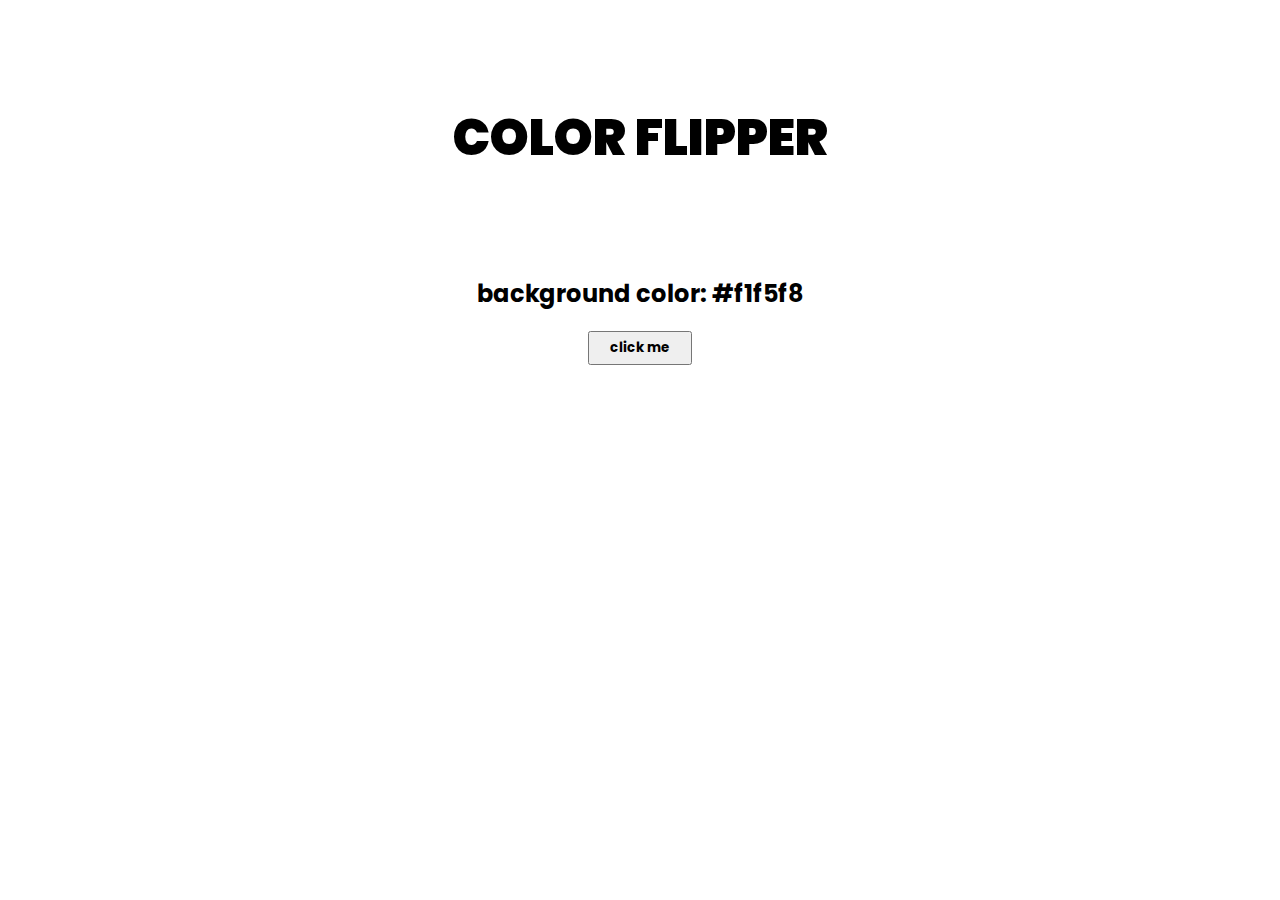
<file: color/index.html>
<!DOCTYPE html>
<html lang="en">
<head>
    <meta charset="UTF-8">
    <meta http-equiv="X-UA-Compatible" content="IE=edge">
    <meta name="viewport" content="width=device-width, initial-scale=1.0">
    <title>Color Flipper</title>
    <link rel="stylesheet" href="style.css"/>
</head>
<body>
    <nav>
        <div class="nav-center">
            <h4>COLOR FLIPPER</h4>
        </div>
    </nav>

    <main>
       <div class="container">
           <h2>background color: <span class="color">
               #f1f5f8
           </span></h2>
         <button class="btn btn-hero" id="btn">click me</button>  
       </div> 
    </main>



    <script src="script.js"></script>
</body>
</html>
</file>
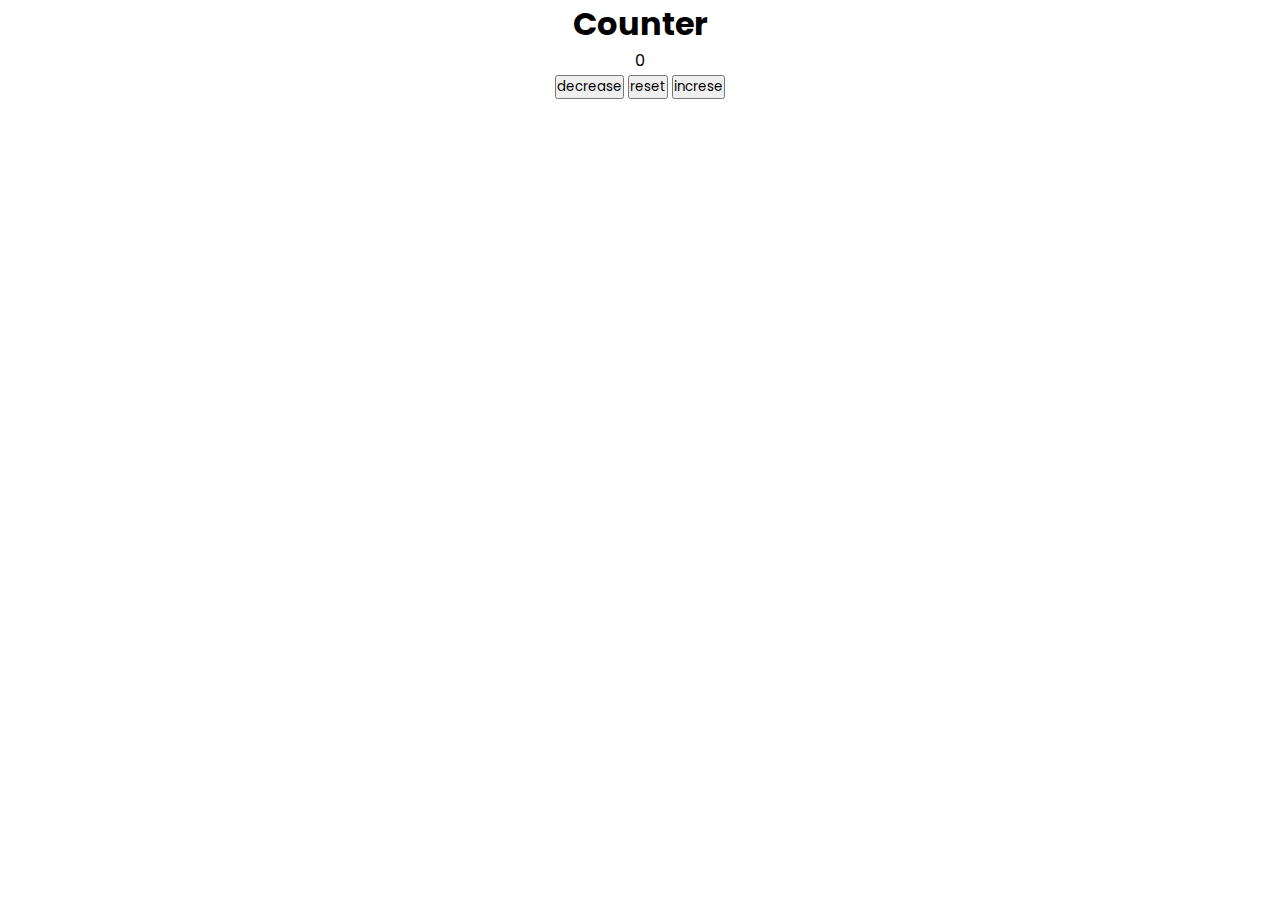
<file: counter/index.html>
<!DOCTYPE html>
<html lang="en">
<head>
    <meta charset="UTF-8">
    <meta http-equiv="X-UA-Compatible" content="IE=edge">
    <meta name="viewport" content="width=device-width, initial-scale=1.0">
    <title>Counter</title>
    <link rel="stylesheet" href="style.css">
</head>
<body>
    <main>
        <div class="container">
            <h1>Counter</h1>
            <span id="span">0</span>
            <div class="button-container">
                <button class="btn-derease">decrease</button>
                <button class="btn-reset">reset</button>
                <button class="btn-increse">increse</button>
            </div>
        </div>
    </main>




    
    <script src="app.js"></script>
</body>
</html>
</file>
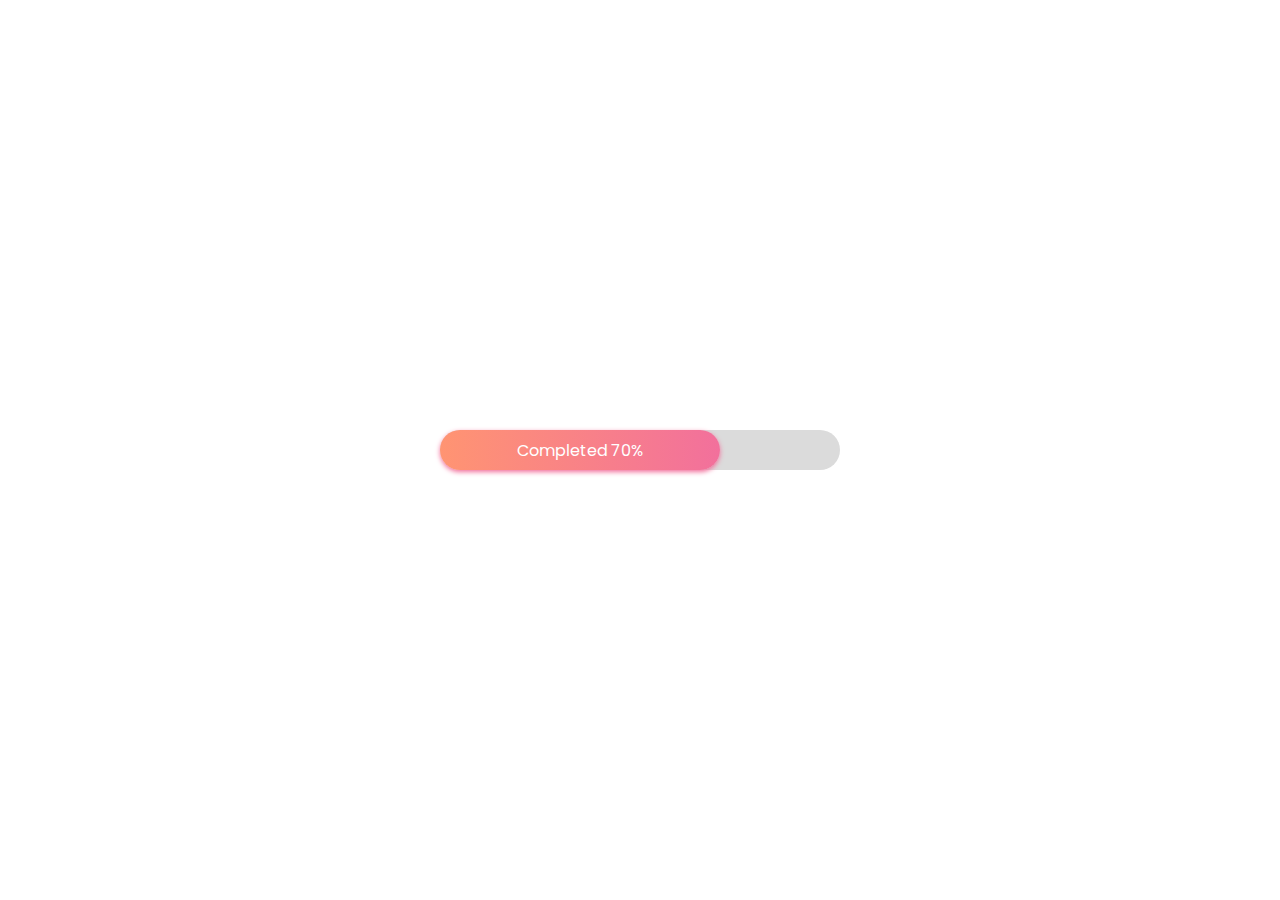
<file: custom_bar/index.html>
<!DOCTYPE html>
<html lang="en">
<head>
    <meta charset="UTF-8">
    <meta http-equiv="X-UA-Compatible" content="IE=edge">
    <meta name="viewport" content="width=device-width, initial-scale=1.0">
    <title>Custom Bar</title>
    <link rel="stylesheet" href="style.css">
</head>
<body>
    

<div class="progress">
<div class="progress-done" data-done="70">
   Completed 70%
</div>
</div>



    <script src="script.js"></script>
</body>
</html>
</file>
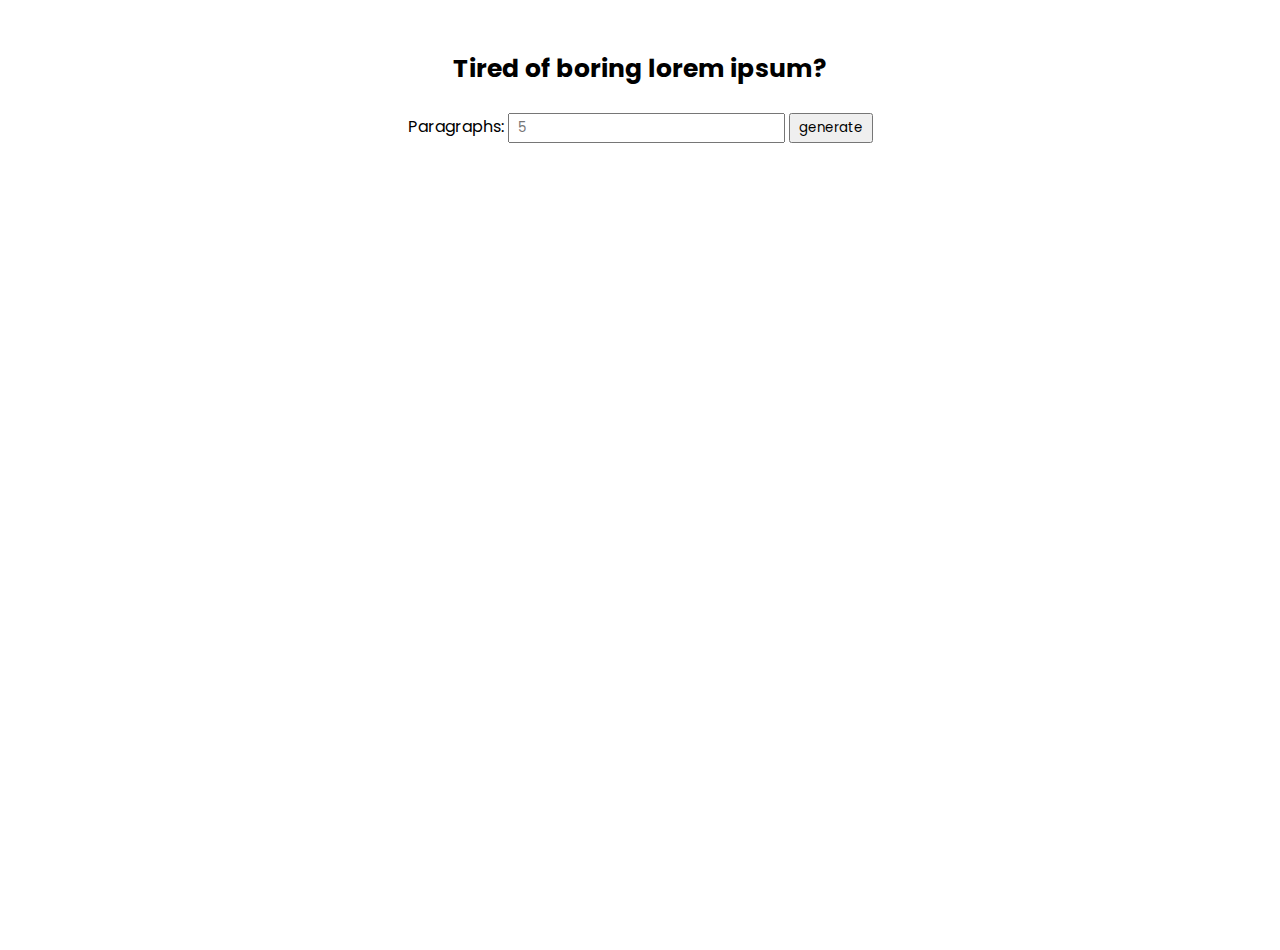
<file: lorem_ipsum/index.html>
<!DOCTYPE html>
<html lang="en">
<head>
    <meta charset="UTF-8">
    <meta http-equiv="X-UA-Compatible" content="IE=edge">
    <meta name="viewport" content="width=device-width, initial-scale=1.0">
    <title>Lorem Ipsum</title>
    <link rel="stylesheet" href="style.css">
</head>
<body>
    
<section class="section-center">
    <h3>Tired of boring lorem ipsum?</h3>
    <form class="lorem-form">
        <label for="amount">Paragraphs:</label>
        <input type="number" name="amount" id="amount" placeholder="5">
        <button type="submit" class="btn">generate</button>
    </form>
    <article class="lorem-text">
        
    </article>
</section>





    <script src="./app.js"></script>
</body>
</html>
</file>
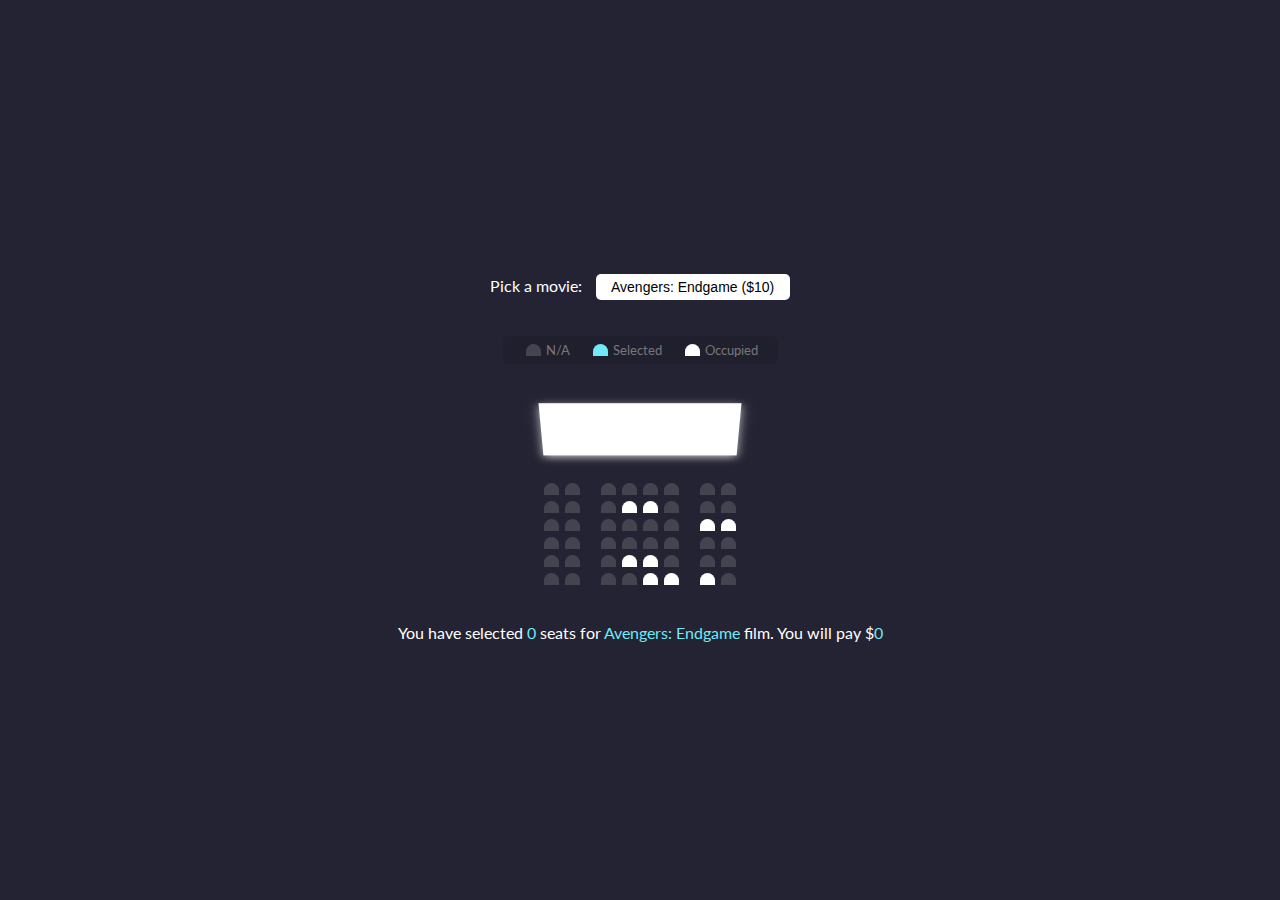
<file: Movie_Seat_Booking_App/index.html>
<!DOCTYPE html>
<html lang="en">
  <head>
    <meta charset="UTF-8" />
    <meta name="viewport" content="width=device-width, initial-scale=1.0" />
    <meta http-equiv="X-UA-Compatible" content="ie=edge" />
    <link rel="stylesheet" href="style.css" />
    <title>Movie Seat Booking</title>
  </head>
  <body>
    <div class="movie-container">
      <label>Pick a movie:</label>
      <select id="movie">
        <option value="10">Avengers: Endgame ($10)</option>
        <option value="12">Joker ($12)</option>
        <option value="8">Toy Story 4 ($8)</option>
        <option value="9">The Lion King ($9)</option>
      </select>
    </div>

    <ul class="showcase">
      <li>
        <div class="seat"></div>
        <small>N/A</small>
      </li>
      <li>
        <div class="seat selected"></div>
        <small>Selected</small>
      </li>
      <li>
        <div class="seat occupied"></div>
        <small>Occupied</small>
      </li>
    </ul>

    <div class="container">
      <div class="screen"></div>

      <div class="row">
        <div class="seat"></div>
        <div class="seat"></div>
        <div class="seat"></div>
        <div class="seat"></div>
        <div class="seat"></div>
        <div class="seat"></div>
        <div class="seat"></div>
        <div class="seat"></div>
      </div>
      <div class="row">
        <div class="seat"></div>
        <div class="seat"></div>
        <div class="seat"></div>
        <div class="seat occupied"></div>
        <div class="seat occupied"></div>
        <div class="seat"></div>
        <div class="seat"></div>
        <div class="seat"></div>
      </div>
      <div class="row">
        <div class="seat"></div>
        <div class="seat"></div>
        <div class="seat"></div>
        <div class="seat"></div>
        <div class="seat"></div>
        <div class="seat"></div>
        <div class="seat occupied"></div>
        <div class="seat occupied"></div>
      </div>
      <div class="row">
        <div class="seat"></div>
        <div class="seat"></div>
        <div class="seat"></div>
        <div class="seat"></div>
        <div class="seat"></div>
        <div class="seat"></div>
        <div class="seat"></div>
        <div class="seat"></div>
      </div>
      <div class="row">
        <div class="seat"></div>
        <div class="seat"></div>
        <div class="seat"></div>
        <div class="seat occupied"></div>
        <div class="seat occupied"></div>
        <div class="seat"></div>
        <div class="seat"></div>
        <div class="seat"></div>
      </div>
      <div class="row">
        <div class="seat"></div>
        <div class="seat"></div>
        <div class="seat"></div>
        <div class="seat"></div>
        <div class="seat occupied"></div>
        <div class="seat occupied"></div>
        <div class="seat occupied"></div>
        <div class="seat"></div>
      </div>
    </div>

    <p class="text">
      You have selected <span id="count">0</span> seats for <span id="film">...</span> film. You will pay $<span
        id="total"
        >0</span
      >
    </p>

    <script src="script.js"></script>
  </body>
</html>
</file>
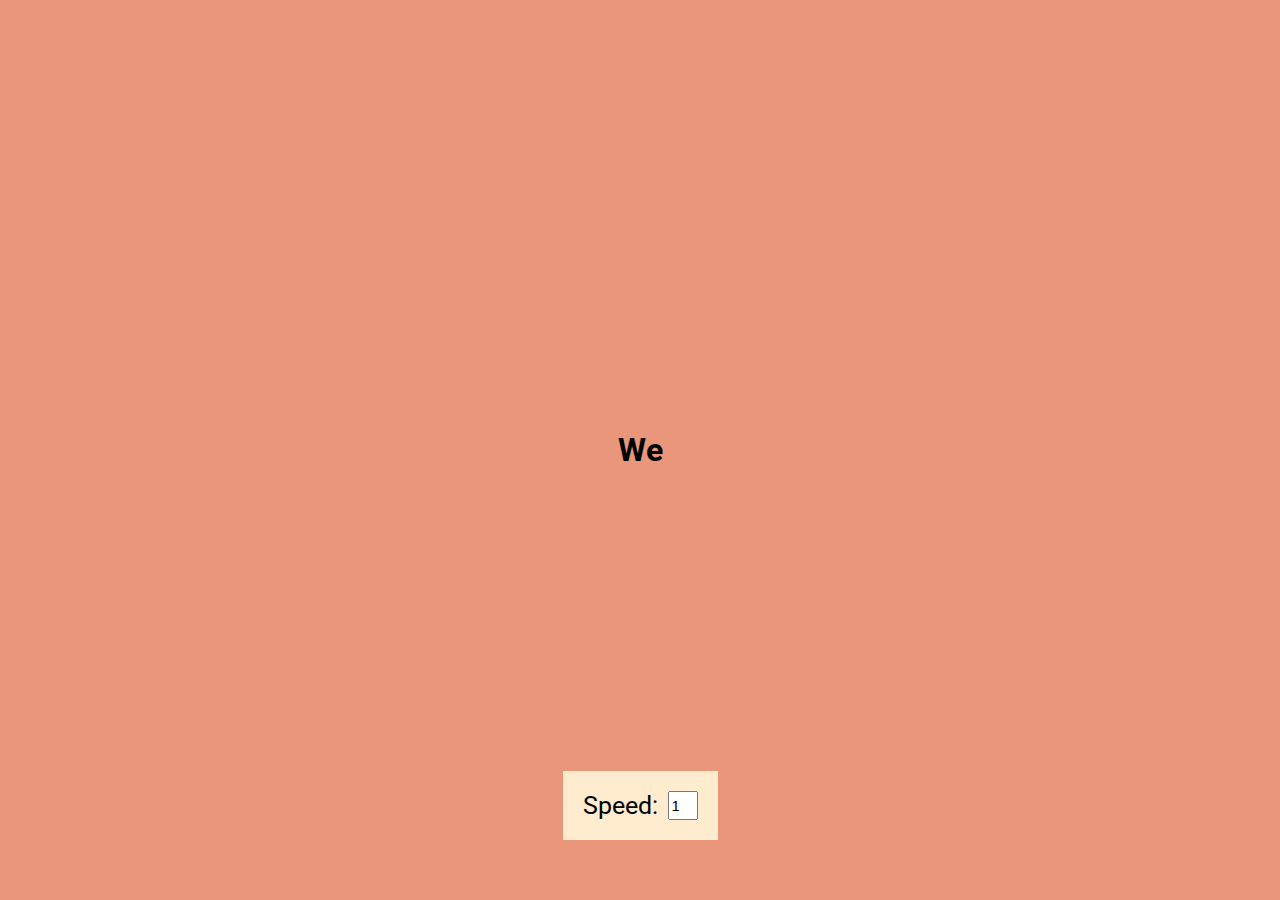
<file: time_text/index.html>
<!DOCTYPE html>
<html lang="en">
<head>
    <meta charset="UTF-8">
    <meta http-equiv="X-UA-Compatible" content="IE=edge">
    <meta name="viewport" content="width=device-width, initial-scale=1.0">
    <title>Document</title>
    <link rel="stylesheet" href="style.css">
</head>
<body>
    <h1 id="text">Starting...</h1>
    <div>
        <label for="speed">Speed:</label>
        <input type="number" name="speed" id="speed" value="1">
    </div>
    <script src="script.js"></script>
</body>
</html>
</file>
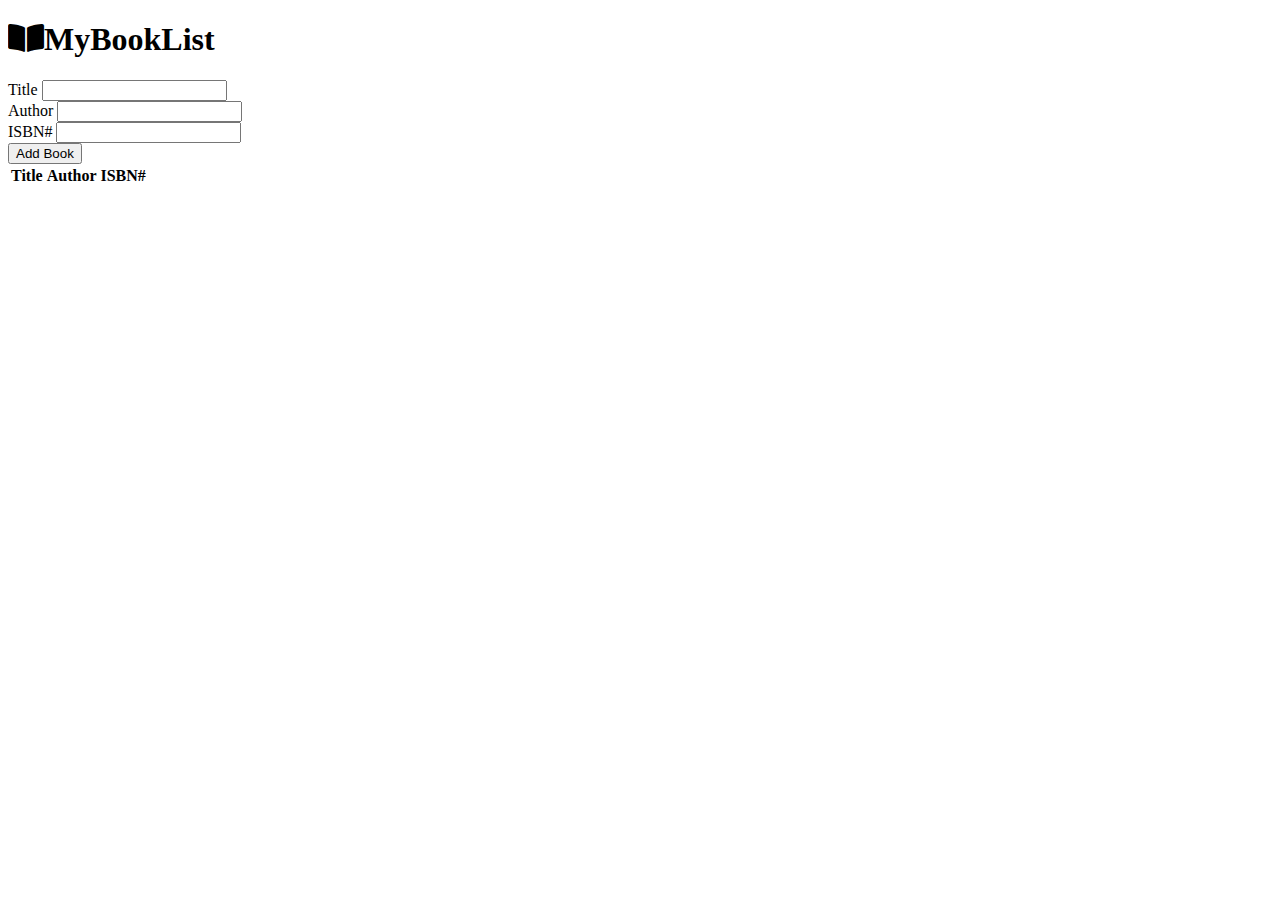
<file: to-do-app/index.html>
<!DOCTYPE html>
<html lang="en">
<head>
    <meta charset="UTF-8">
    <meta http-equiv="X-UA-Compatible" content="IE=edge">
    <meta name="viewport" content="width=device-width, initial-scale=1.0">
    <link rel="stylesheet" href="https://bootswatch.com/4/yeti/bootstrap.min.css">
    <link rel="stylesheet" href="https://use.fontawesome.com/releases/v5.6.3/css/all.css">
    <title>MyBookList App</title>
</head>
<body>
    <div class="container mt-4">
        <h1 class="display-4 text-center"><i class="fas fa-book-open text-primary"></i>My<span class="text-primary">Book</span>List</h1>
        <form id="book-form">
            <div class="form-group">
                <label for="title">Title</label>
                <input type="text" id="title" class="form-control">
            </div>
            <div class="form-group">
                <label for="author">Author</label>
                <input type="text" id="author" class="form-control">
            </div>
            <div class="form-group">
                <label for="isbn">ISBN#</label>
                <input type="text" id="isbn" class="form-control">
            </div>
            <input type="submit" value="Add Book" class="btn btn-primary btn-block">
        </form>
        <table class="table table-striped mt-5">
            <thead>
                <tr>
                    <th>Title</th>
                    <th>Author</th>
                    <th>ISBN#</th>
                </tr>
            </thead>
            <tbody id="book-list"></tbody>
        </table>
    </div>

    <script src="app.js"></script>
</body>
</html>
</file>
<file: color/style.css>
@import url('https://fonts.googleapis.com/css2?family=Poppins:wght@200;300;400;500;600;700;800;900&display=swap');
*{
    margin: 0;
    padding: 0;
    box-sizing: border-box;
    font-family: 'Poppins', sans-serif;
}

nav{
    margin:100px auto;
    width: 40%;
}
.nav-center{
    margin: auto;
    text-align: center;
}
.nav-center h4 {
    font-size: 50px;
    font-weight: 900;
    ;

}
main{
    margin: 40px auto;
    text-align: center;
}
button{
    margin-top: 20px;
    padding: 5px 20px;
    font-weight: bold;
}
</file>
<file: counter/style.css>
@import url('https://fonts.googleapis.com/css2?family=Poppins:wght@200;300;400;500;600;700;800;900&display=swap');
*{
    margin: 0;
    padding: 0;
    box-sizing: border-box;
    font-family: 'Poppins', sans-serif;
}
body{
    margin:0 
    auto;text-align:center; 
    width:960px;
}
main{
    align-items: center;
    
}
</file>
<file: custom_bar/style.css>
@import url('https://fonts.googleapis.com/css2?family=Poppins:wght@200;300;400;500;600;700;800;900&display=swap');

*{
    font-family: 'Poppins', sans-serif;
    margin: 0;
    padding: 0;
}
body{
    display: flex;
    align-items: center;
    justify-content: center;
    height: 100vh;
    margin: 0;
}


.progress{
    background-color: #dBdBdB;
    border-radius: 20px;
    height: 40px;
    width: 400px;
}
.progress-done{
    background:linear-gradient(to Left, #F2709C, #FF9472);
    border-radius: 20px;
    box-shadow: 0 3px 3px -5px #F2709C, 0 2px 5px #F2709C;
    display: flex;
    color: #fff;
    align-items: center;
    justify-content: center;
    width: 0;
    opacity: 0;
    height: 100%;
    transition: 1s ease;

}
</file>
<file: lorem_ipsum/style.css>
@import url('https://fonts.googleapis.com/css2?family=Poppins:wght@200;300;400;500;600;700;800;900&display=swap');

*{
    font-family: 'Poppins', sans-serif;
    margin: 0;
    padding: 0;
}
body{
    display: flex;
    justify-content: center;
    height: 100vh;
}
section{
    height: 100%;
    display: flex;
    flex-direction: column;
    margin: 50px auto 0;
    padding: 0 200px;
    text-align: center;
}
h3{
    font-size: 25px;
}
form{
    margin:25px 0;
}
input{
padding: .2rem .5rem; 
outline: none;
}
button{
    padding: .2rem .5rem; 
    cursor: pointer;
}
</file>
<file: Movie_Seat_Booking_App/style.css>
@import url('https://fonts.googleapis.com/css?family=Lato&display=swap');

* {
  box-sizing: border-box;
}

body {
  background-color: #242333;
  color: #fff;
  display: flex;
  flex-direction: column;
  align-items: center;
  justify-content: center;
  height: 100vh;
  font-family: 'Lato', sans-serif;
  margin: 0;
}

.movie-container {
  margin: 20px 0;
}

.movie-container select {
  background-color: #fff;
  border: 0;
  border-radius: 5px;
  font-size: 14px;
  margin-left: 10px;
  padding: 5px 15px 5px 15px;
  -moz-appearance: none;
  -webkit-appearance: none;
  appearance: none;
}

.container {
  perspective: 1000px;
  margin-bottom: 30px;
}

.seat {
  background-color: #444451;
  height: 12px;
  width: 15px;
  margin: 3px;
  border-top-left-radius: 10px;
  border-top-right-radius: 10px;
}

.seat.selected {
  background-color: #6feaf6;
}

.seat.occupied {
  background-color: #fff;
}

.seat:nth-of-type(2) {
  margin-right: 18px;
}

.seat:nth-last-of-type(2) {
  margin-left: 18px;
}

.seat:not(.occupied):hover {
  cursor: pointer;
  transform: scale(1.2);
}

.showcase .seat:not(.occupied):hover {
  cursor: default;
  transform: scale(1);
}

.showcase {
  background: rgba(0, 0, 0, 0.1);
  padding: 5px 10px;
  border-radius: 5px;
  color: #777;
  list-style-type: none;
  display: flex;
  justify-content: space-between;
}

.showcase li {
  display: flex;
  align-items: center;
  justify-content: center;
  margin: 0 10px;
}

.showcase li small {
  margin-left: 2px;
}

.row {
  display: flex;
}

.screen {
  background-color: #fff;
  height: 70px;
  width: 100%;
  margin: 15px 0;
  transform: rotateX(-45deg);
  box-shadow: 0 3px 10px rgba(255, 255, 255, 0.7);
}

p.text {
  margin: 5px 0;
}

p.text span {
  color: #6feaf6;
}
</file>
<file: time_text/style.css>
@import url('https://fonts.googleapis.com/css2?family=Roboto:wght@400;700&display=swap');

* {
  box-sizing: border-box;
}

body {
  background-color: darksalmon;
  font-family: 'Roboto', sans-serif;
  display: flex;
  flex-direction: column;
  align-items: center;
  justify-content: center;
  height: 100vh;
  overflow: hidden;
  margin: 0;
}
div{
    position: absolute;
    bottom: 60px;
    display: flex;
    background-color: blanchedalmond;
    padding: 20px;
}
label{
    font-size: 25px;
    margin-right: 10px;
}
input{
width:30px;
text-align: center;
font-size: 15px;
}
</file>
